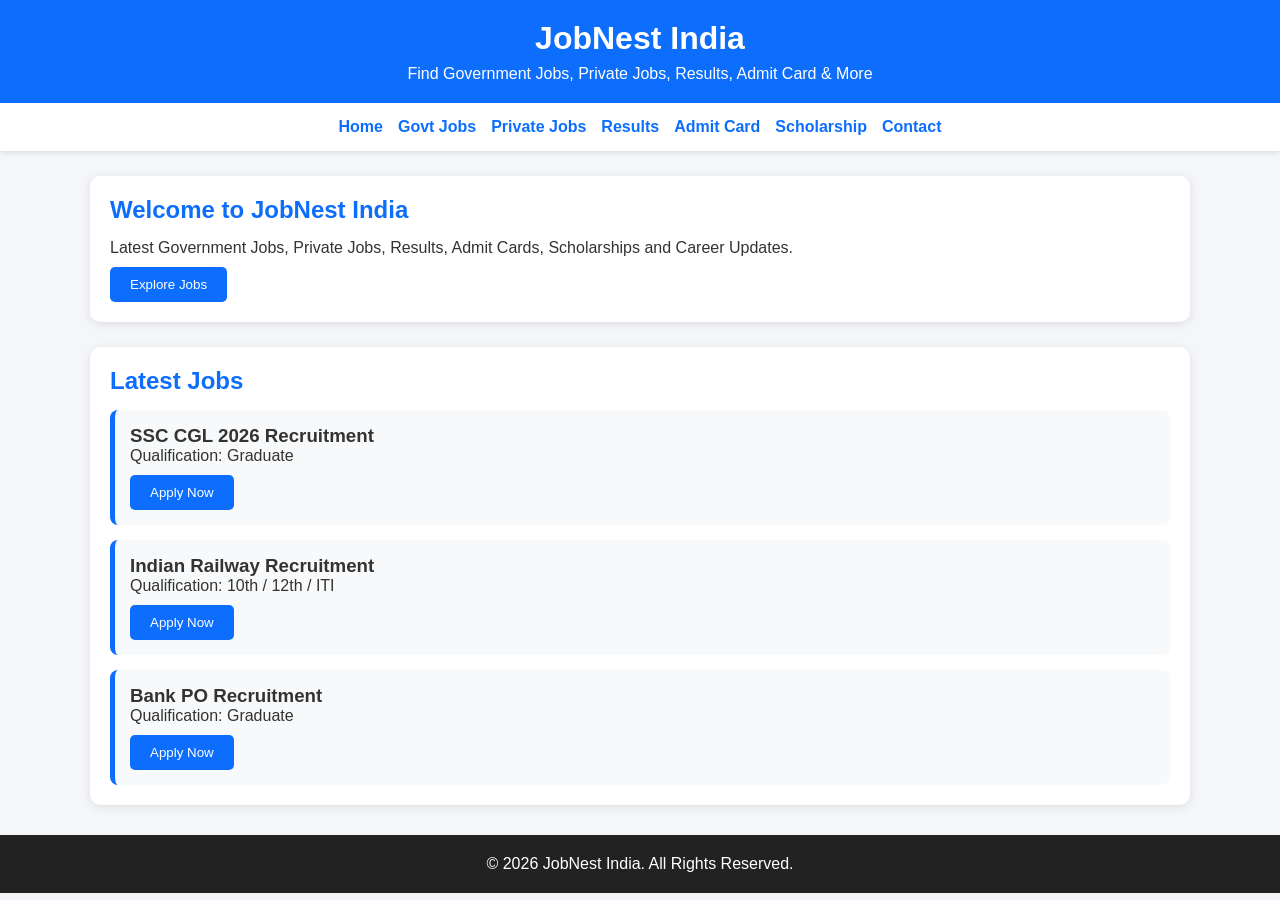
<file: index.html>
<!DOCTYPE html>
<html lang="en">
<head>
    <meta charset="UTF-8">
    <meta name="viewport" content="width=device-width, initial-scale=1.0">
    <title>JobNest India - Career & Education Portal</title>

    <link rel="stylesheet" href="style.css">
</head>

<body>

    <!-- Header -->
    <header>
        <h1>JobNest India</h1>
        <p>Find Government Jobs, Private Jobs, Results, Admit Card & More</p>
    </header>

    <!-- Navigation -->
    <nav>
        <a href="#">Home</a>
        <a href="#">Govt Jobs</a>
        <a href="#">Private Jobs</a>
        <a href="#">Results</a>
        <a href="#">Admit Card</a>
        <a href="#">Scholarship</a>
        <a href="#">Contact</a>
    </nav>

    <!-- Hero Section -->
    <section>
        <h2>Welcome to JobNest India</h2>
        <p>Latest Government Jobs, Private Jobs, Results, Admit Cards, Scholarships and Career Updates.</p>
        <button>Explore Jobs</button>
    </section>

    <!-- Latest Jobs -->
    <section>
        <h2>Latest Jobs</h2>

        <div>
            <h3>SSC CGL 2026 Recruitment</h3>
            <p>Qualification: Graduate</p>
            <button>Apply Now</button>
        </div>

        <div>
            <h3>Indian Railway Recruitment</h3>
            <p>Qualification: 10th / 12th / ITI</p>
            <button>Apply Now</button>
        </div>

        <div>
            <h3>Bank PO Recruitment</h3>
            <p>Qualification: Graduate</p>
            <button>Apply Now</button>
        </div>
    </section>

    <!-- Footer -->
    <footer>
        <p>© 2026 JobNest India. All Rights Reserved.</p>
    </footer>

    <script src="script.js"></script>

</body>
</html>
</file>
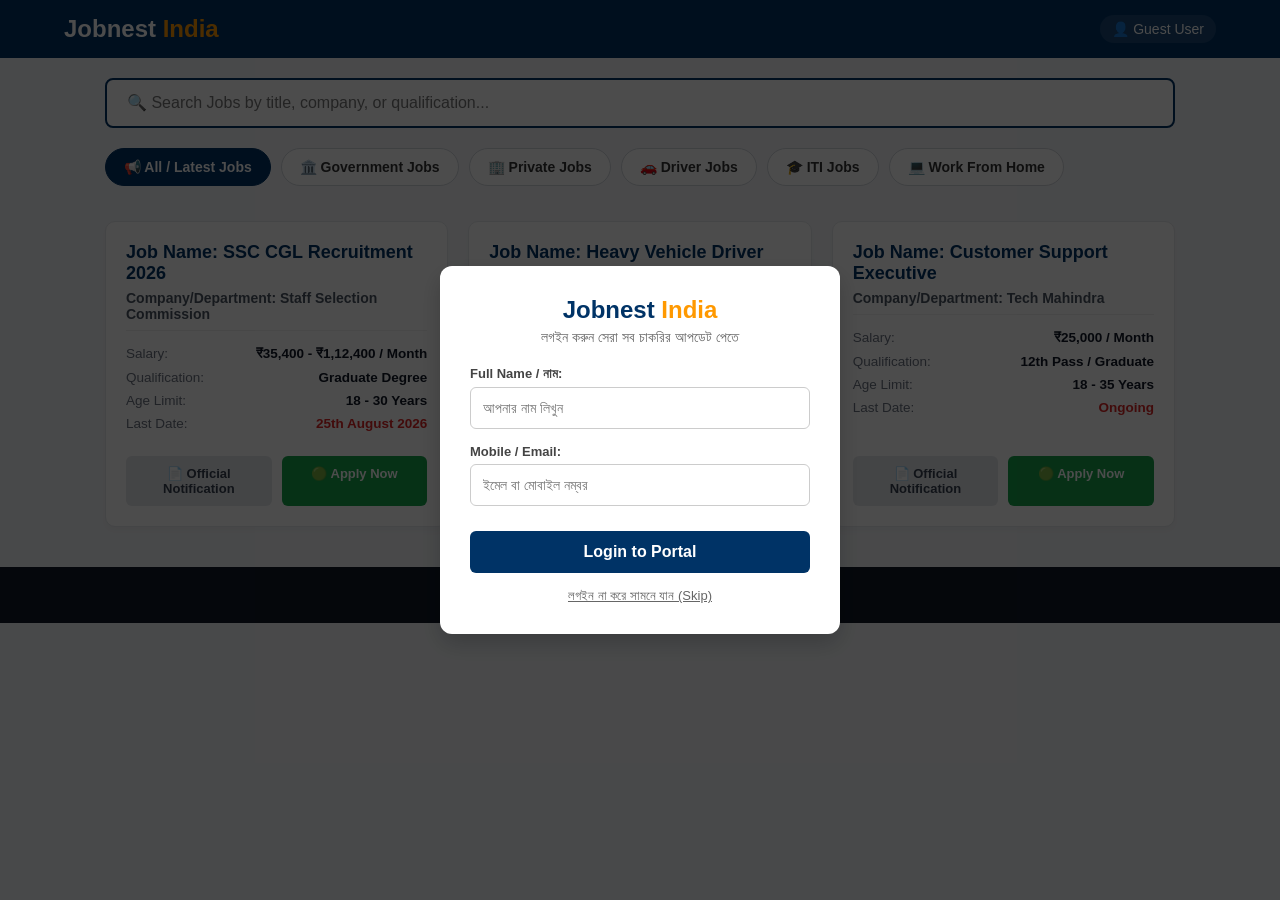
<file: Index.html>
<!DOCTYPE html>
<html lang="bn">
<head>
    <meta charset="UTF-8">
    <meta name="viewport" content="width=device-width, initial-scale=1.0">
    <title>Jobnest India - Find Your Dream Job</title>
    <style>
        * { box-sizing: border-box; margin: 0; padding: 0; font-family: 'Segoe UI', Arial, sans-serif; }
        body { background-color: #f4f6f9; color: #333; }

        /* Login Modal Screen */
        .login-overlay { position: fixed; top: 0; left: 0; width: 100%; height: 100%; background: rgba(0,0,0,0.7); display: flex; justify-content: center; align-items: center; z-index: 1000; }
        .login-card { background: white; width: 90%; max-width: 400px; padding: 30px; border-radius: 12px; box-shadow: 0 10px 25px rgba(0,0,0,0.2); text-align: center; position: relative; }
        .login-card h2 { color: #003366; margin-bottom: 5px; }
        .login-card h2 span { color: #ff9900; }
        .login-card p { color: #666; font-size: 14px; margin-bottom: 20px; }
        
        .input-group { margin-bottom: 15px; text-align: left; }
        .input-group label { display: block; font-size: 13px; font-weight: 600; margin-bottom: 5px; color: #444; }
        .input-group input { width: 100%; padding: 12px; border: 1px solid #ccc; border-radius: 6px; font-size: 14px; outline: none; }
        .input-group input:focus { border-color: #003366; }

        .btn-login { width: 100%; background: #003366; color: white; border: none; padding: 12px; border-radius: 6px; font-weight: bold; font-size: 16px; cursor: pointer; margin-top: 10px; }
        .btn-login:hover { background: #002244; }

        .skip-btn { display: inline-block; margin-top: 15px; font-size: 13px; color: #666; text-decoration: underline; cursor: pointer; }

        /* Main Content Styling (Hidden initially or active) */
        header { background: #003366; color: white; padding: 15px 5%; display: flex; justify-content: space-between; align-items: center; }
        header h1 { font-size: 24px; }
        header h1 span { color: #ff9900; }
        .user-profile { font-size: 14px; background: rgba(255,255,255,0.1); padding: 6px 12px; border-radius: 20px; }

        .container { max-width: 1100px; margin: 20px auto; padding: 0 15px; }

        .search-container { margin-bottom: 20px; }
        .search-box { width: 100%; padding: 14px 20px; border: 2px solid #003366; border-radius: 8px; font-size: 16px; outline: none; }

        .categories-scroll { display: flex; gap: 10px; overflow-x: auto; padding-bottom: 10px; margin-bottom: 25px; scrollbar-width: none; }
        .categories-scroll::-webkit-scrollbar { display: none; }
        
        .cat-btn { background: white; border: 1px solid #d1d5db; border-radius: 20px; padding: 10px 18px; font-size: 14px; font-weight: 600; color: #333; white-space: nowrap; cursor: pointer; transition: 0.2s; }
        .cat-btn:hover, .cat-btn.active { background: #003366; color: white; border-color: #003366; }

        .job-grid { display: grid; grid-template-columns: repeat(auto-fill, minmax(320px, 1fr)); gap: 20px; }
        
        .job-card { background: white; border-radius: 10px; padding: 20px; border: 1px solid #e5e7eb; box-shadow: 0 4px 6px rgba(0,0,0,0.03); display: flex; flex-direction: column; justify-content: space-between; transition: 0.3s; }
        .job-card:hover { transform: translateY(-3px); box-shadow: 0 8px 15px rgba(0,0,0,0.08); }

        .job-title { color: #003366; font-size: 18px; font-weight: bold; margin-bottom: 6px; }
        .company-name { color: #4b5563; font-size: 14px; font-weight: 600; margin-bottom: 15px; border-bottom: 1px solid #f0f0f0; padding-bottom: 8px; }

        .job-details { margin-bottom: 15px; }
        .detail-item { display: flex; justify-content: space-between; font-size: 13.5px; margin-bottom: 8px; }
        .detail-label { color: #6b7280; font-weight: 500; }
        .detail-value { color: #111827; font-weight: 600; text-align: right; }

        .card-actions { display: flex; gap: 10px; margin-top: 10px; }
        .btn { flex: 1; text-align: center; padding: 10px 5px; border-radius: 6px; font-size: 13px; font-weight: bold; text-decoration: none; cursor: pointer; }
        .btn-notification { background: #e5e7eb; color: #374151; }
        .btn-notification:hover { background: #d1d5db; }
        .btn-apply { background: #16a34a; color: white; }
        .btn-apply:hover { background: #15803d; }

        footer { background: #111827; color: #9ca3af; text-align: center; padding: 20px; margin-top: 40px; font-size: 14px; }
    </style>
</head>
<body>

    <!-- 1. LOGIN / REGISTER POPUP OVERLAY -->
    <div class="login-overlay" id="loginModal">
        <div class="login-card">
            <h2>Jobnest <span>India</span></h2>
            <p>লগইন করুন সেরা সব চাকরির আপডেট পেতে</p>

            <form onsubmit="handleLogin(event)">
                <div class="input-group">
                    <label>Full Name / নাম:</label>
                    <input type="text" id="userNameInput" placeholder="আপনার নাম লিখুন" required>
                </div>
                <div class="input-group">
                    <label>Mobile / Email:</label>
                    <input type="text" placeholder="ইমেল বা মোবাইল নম্বর" required>
                </div>
                <button type="submit" class="btn-login">Login to Portal</button>
            </form>

            <span class="skip-btn" onclick="closeLogin()">লগইন না করে সামনে যান (Skip)</span>
        </div>
    </div>

    <!-- 2. MAIN WEBSITE CONTENT -->
    <header>
        <h1>Jobnest <span>India</span></h1>
        <div class="user-profile" id="userDisplay">👤 Guest User</div>
    </header>

    <div class="container">
        <!-- Search Bar -->
        <div class="search-container">
            <input type="text" id="searchInput" class="search-box" placeholder="🔍 Search Jobs by title, company, or qualification..." onkeyup="filterJobs()">
        </div>

        <!-- Filter Categories -->
        <div class="categories-scroll">
            <button class="cat-btn active" onclick="filterCategory('all', this)">📢 All / Latest Jobs</button>
            <button class="cat-btn" onclick="filterCategory('govt', this)">🏛️ Government Jobs</button>
            <button class="cat-btn" onclick="filterCategory('private', this)">🏢 Private Jobs</button>
            <button class="cat-btn" onclick="filterCategory('driver', this)">🚗 Driver Jobs</button>
            <button class="cat-btn" onclick="filterCategory('iti', this)">🎓 ITI Jobs</button>
            <button class="cat-btn" onclick="filterCategory('wfh', this)">💻 Work From Home</button>
        </div>

        <!-- Job Grid -->
        <div class="job-grid" id="jobContainer">

            <!-- Card 1 -->
            <div class="job-card" data-category="govt">
                <div>
                    <div class="job-title">Job Name: SSC CGL Recruitment 2026</div>
                    <div class="company-name">Company/Department: Staff Selection Commission</div>
                    <div class="job-details">
                        <div class="detail-item"><span class="detail-label">Salary:</span><span class="detail-value">₹35,400 - ₹1,12,400 / Month</span></div>
                        <div class="detail-item"><span class="detail-label">Qualification:</span><span class="detail-value">Graduate Degree</span></div>
                        <div class="detail-item"><span class="detail-label">Age Limit:</span><span class="detail-value">18 - 30 Years</span></div>
                        <div class="detail-item"><span class="detail-label">Last Date:</span><span class="detail-value" style="color: #dc2626;">25th August 2026</span></div>
                    </div>
                </div>
                <div class="card-actions">
                    <a href="https://ssc.gov.in" target="_blank" class="btn btn-notification">📄 Official Notification</a>
                    <a href="https://ssc.gov.in" target="_blank" class="btn btn-apply">🟢 Apply Now</a>
                </div>
            </div>

            <!-- Card 2 -->
            <div class="job-card" data-category="driver">
                <div>
                    <div class="job-title">Job Name: Heavy Vehicle Driver</div>
                    <div class="company-name">Company/Department: State Transport Corp</div>
                    <div class="job-details">
                        <div class="detail-item"><span class="detail-label">Salary:</span><span class="detail-value">₹22,000 / Month</span></div>
                        <div class="detail-item"><span class="detail-label">Qualification:</span><span class="detail-value">10th Pass + HMV License</span></div>
                        <div class="detail-item"><span class="detail-label">Age Limit:</span><span class="detail-value">21 - 38 Years</span></div>
                        <div class="detail-item"><span class="detail-label">Last Date:</span><span class="detail-value" style="color: #dc2626;">18th August 2026</span></div>
                    </div>
                </div>
                <div class="card-actions">
                    <a href="#" target="_blank" class="btn btn-notification">📄 Official Notification</a>
                    <a href="#" target="_blank" class="btn btn-apply">🟢 Apply Now</a>
                </div>
            </div>

            <!-- Card 3 -->
            <div class="job-card" data-category="wfh private">
                <div>
                    <div class="job-title">Job Name: Customer Support Executive</div>
                    <div class="company-name">Company/Department: Tech Mahindra</div>
                    <div class="job-details">
                        <div class="detail-item"><span class="detail-label">Salary:</span><span class="detail-value">₹25,000 / Month</span></div>
                        <div class="detail-item"><span class="detail-label">Qualification:</span><span class="detail-value">12th Pass / Graduate</span></div>
                        <div class="detail-item"><span class="detail-label">Age Limit:</span><span class="detail-value">18 - 35 Years</span></div>
                        <div class="detail-item"><span class="detail-label">Last Date:</span><span class="detail-value" style="color: #dc2626;">Ongoing</span></div>
                    </div>
                </div>
                <div class="card-actions">
                    <a href="#" target="_blank" class="btn btn-notification">📄 Official Notification</a>
                    <a href="#" target="_blank" class="btn btn-apply">🟢 Apply Now</a>
                </div>
            </div>

        </div>
    </div>

    <!-- Footer -->
    <footer>
        <p>&copy; 2026 Jobnest India. All Rights Reserved.</p>
    </footer>

    <!-- JavaScript Logic -->
    <script>
        // Login Logic
        function handleLogin(event) {
            event.preventDefault();
            let name = document.getElementById('userNameInput').value;
            if(name) {
                document.getElementById('userDisplay').innerText = "👤 Welcome, " + name;
            }
            closeLogin();
        }

        function closeLogin() {
            document.getElementById('loginModal').style.display = 'none';
        }

        // Job Filtering Logic
        let currentCategory = 'all';

        function filterCategory(category, element) {
            currentCategory = category;
            let buttons = document.querySelectorAll('.cat-btn');
            buttons.forEach(btn => btn.classList.remove('active'));
            element.classList.add('active');
            filterJobs();
        }

        function filterJobs() {
            let searchInput = document.getElementById('searchInput').value.toLowerCase();
            let cards = document.querySelectorAll('.job-card');

            cards.forEach(card => {
                let category = card.getAttribute('data-category');
                let cardText = card.innerText.toLowerCase();

                let categoryMatch = (currentCategory === 'all') || category.includes(currentCategory);
                let searchMatch = cardText.includes(searchInput);

                if (categoryMatch && searchMatch) {
                    card.style.display = "flex";
                } else {
                    card.style.display = "none";
                }
            });
        }
    </script>
</body>
</html>
</file>
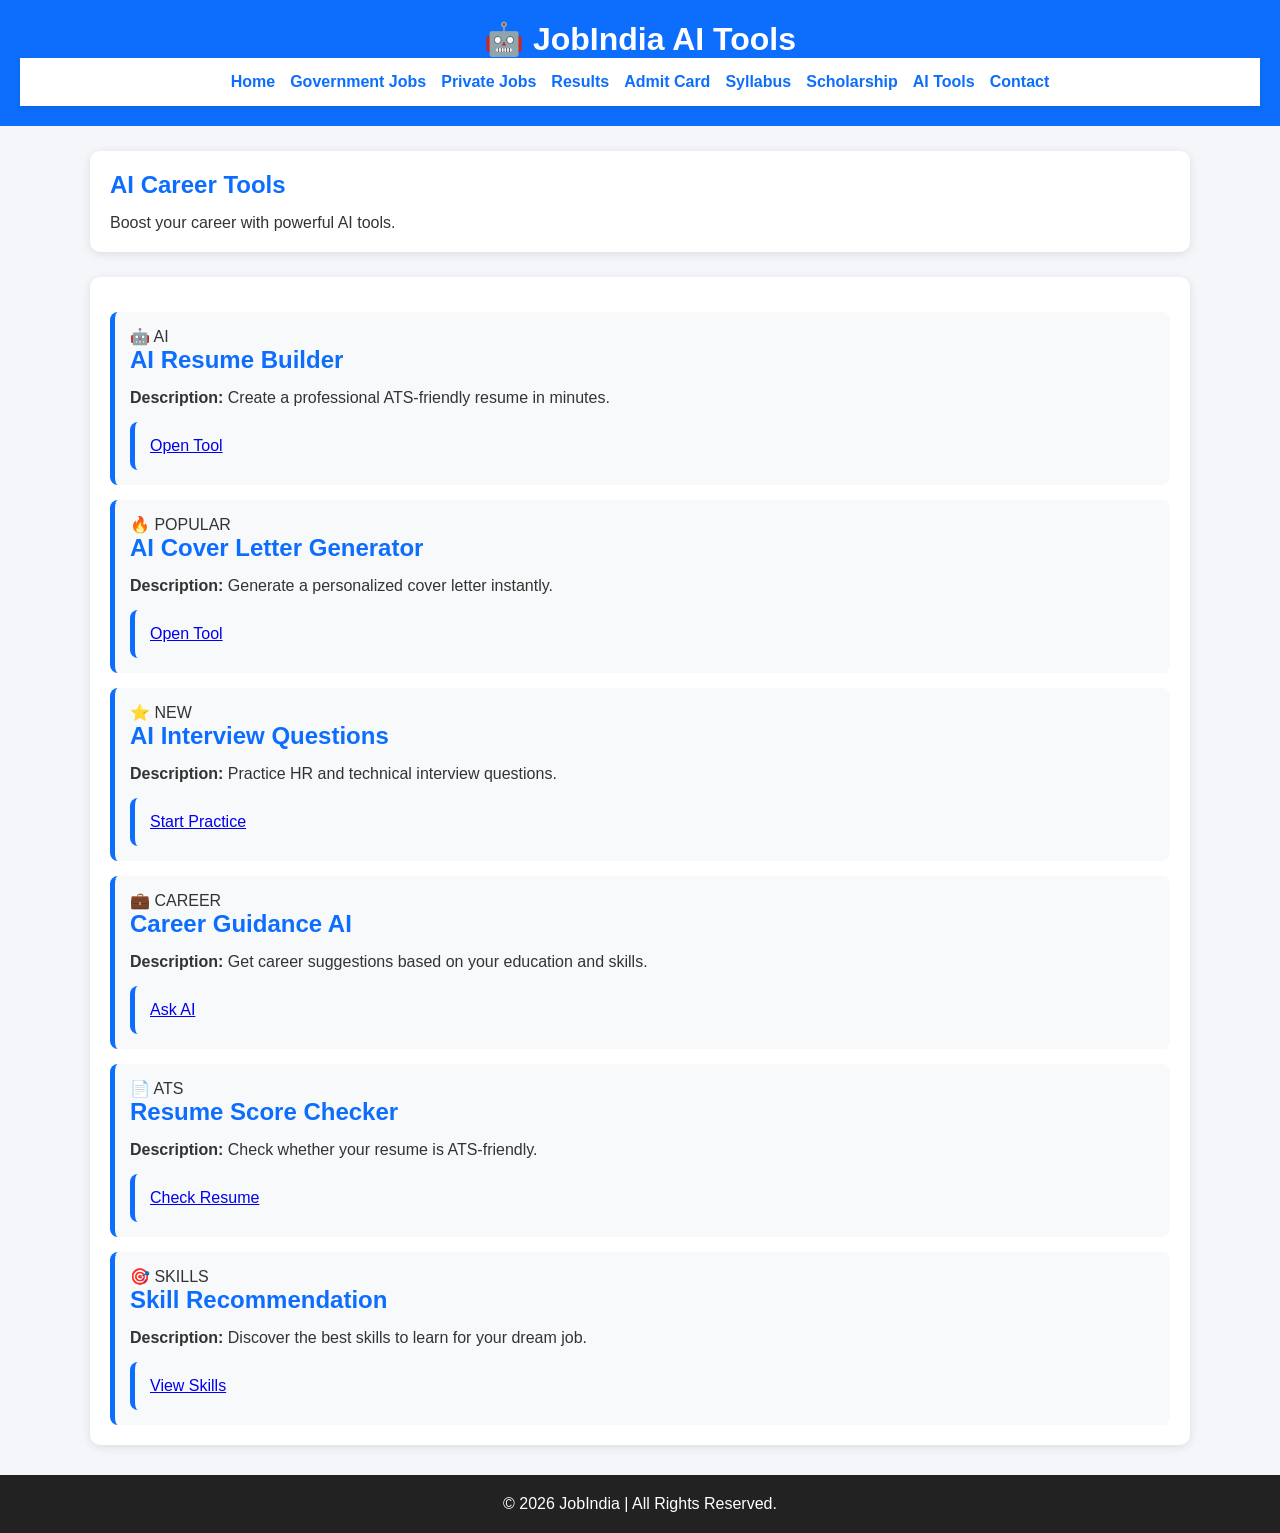
<file: ai-tools.html>
<!DOCTYPE html>
<html lang="en">
<head>
<meta charset="UTF-8">
<meta name="viewport" content="width=device-width, initial-scale=1.0">
<title>AI Tools | JobIndia</title>
<link rel="stylesheet" href="style.css">
</head>

<body>

<header>
<h1>🤖 JobIndia AI Tools</h1>

<nav>
<a href="index.html">Home</a>
<a href="jobs.html">Government Jobs</a>
<a href="private-jobs.html">Private Jobs</a>
<a href="results.html">Results</a>
<a href="admit-card.html">Admit Card</a>
<a href="syllabus.html">Syllabus</a>
<a href="scholarship.html">Scholarship</a>
<a href="ai-tools.html" class="active">AI Tools</a>
<a href="contact.html">Contact</a>
</nav>

</header>

<section class="page-title">
<h2>AI Career Tools</h2>
<p>Boost your career with powerful AI tools.</p>
</section>

<section class="job-list">

<div class="job-card">
<span class="badge">🤖 AI</span>

<h2>AI Resume Builder</h2>

<p><strong>Description:</strong> Create a professional ATS-friendly resume in minutes.</p>

<div class="job-buttons">
<a href="#" class="btn">Open Tool</a>
</div>

</div>

<div class="job-card">
<span class="badge">🔥 POPULAR</span>

<h2>AI Cover Letter Generator</h2>

<p><strong>Description:</strong> Generate a personalized cover letter instantly.</p>

<div class="job-buttons">
<a href="#" class="btn">Open Tool</a>
</div>

</div>

<div class="job-card">
<span class="badge">⭐ NEW</span>

<h2>AI Interview Questions</h2>

<p><strong>Description:</strong> Practice HR and technical interview questions.</p>

<div class="job-buttons">
<a href="#" class="btn">Start Practice</a>
</div>

</div>

<div class="job-card">
<span class="badge">💼 CAREER</span>

<h2>Career Guidance AI</h2>

<p><strong>Description:</strong> Get career suggestions based on your education and skills.</p>

<div class="job-buttons">
<a href="#" class="btn">Ask AI</a>
</div>

</div>

<div class="job-card">
<span class="badge">📄 ATS</span>

<h2>Resume Score Checker</h2>

<p><strong>Description:</strong> Check whether your resume is ATS-friendly.</p>

<div class="job-buttons">
<a href="#" class="btn">Check Resume</a>
</div>

</div>

<div class="job-card">
<span class="badge">🎯 SKILLS</span>

<h2>Skill Recommendation</h2>

<p><strong>Description:</strong> Discover the best skills to learn for your dream job.</p>

<div class="job-buttons">
<a href="#" class="btn">View Skills</a>
</div>

</div>

</section>

<footer>
<p>© 2026 JobIndia | All Rights Reserved.</p>
</footer>

<script src="script.js"></script>

</body>
</html>
</file>
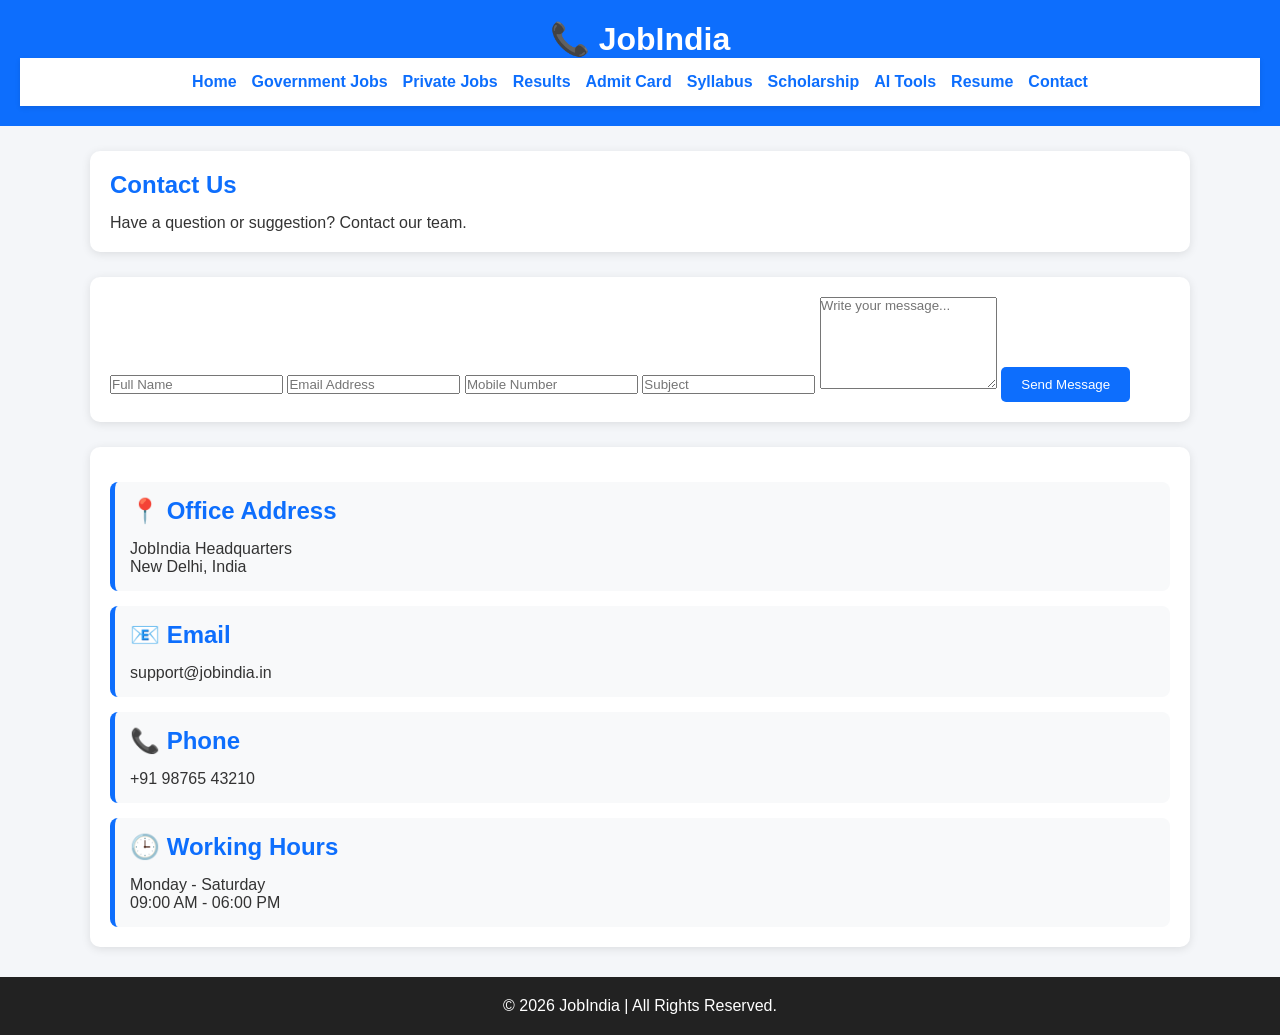
<file: contact.html>
<!DOCTYPE html>
<html lang="en">
<head>
<meta charset="UTF-8">
<meta name="viewport" content="width=device-width, initial-scale=1.0">
<title>Contact Us | JobIndia</title>

<link rel="stylesheet" href="style.css">
</head>

<body>

<header>

<h1>📞 JobIndia</h1>

<nav>

<a href="index.html">Home</a>
<a href="jobs.html">Government Jobs</a>
<a href="private-jobs.html">Private Jobs</a>
<a href="results.html">Results</a>
<a href="admit-card.html">Admit Card</a>
<a href="syllabus.html">Syllabus</a>
<a href="scholarship.html">Scholarship</a>
<a href="ai-tools.html">AI Tools</a>
<a href="resume.html">Resume</a>
<a href="contact.html" class="active">Contact</a>

</nav>

</header>

<section class="page-title">

<h2>Contact Us</h2>

<p>Have a question or suggestion? Contact our team.</p>

</section>

<section class="resume-form">

<form>

<input type="text" placeholder="Full Name" required>

<input type="email" placeholder="Email Address" required>

<input type="tel" placeholder="Mobile Number">

<input type="text" placeholder="Subject" required>

<textarea rows="6" placeholder="Write your message..." required></textarea>

<button type="submit" class="btn">
Send Message
</button>

</form>

</section>

<section class="job-list">

<div class="job-card">

<h2>📍 Office Address</h2>

<p>JobIndia Headquarters</p>

<p>New Delhi, India</p>

</div>

<div class="job-card">

<h2>📧 Email</h2>

<p>support@jobindia.in</p>

</div>

<div class="job-card">

<h2>📞 Phone</h2>

<p>+91 98765 43210</p>

</div>

<div class="job-card">

<h2>🕒 Working Hours</h2>

<p>Monday - Saturday</p>

<p>09:00 AM - 06:00 PM</p>

</div>

</section>

<footer>

<p>© 2026 JobIndia | All Rights Reserved.</p>

</footer>

<script src="script.js"></script>

</body>
</html>
</file>
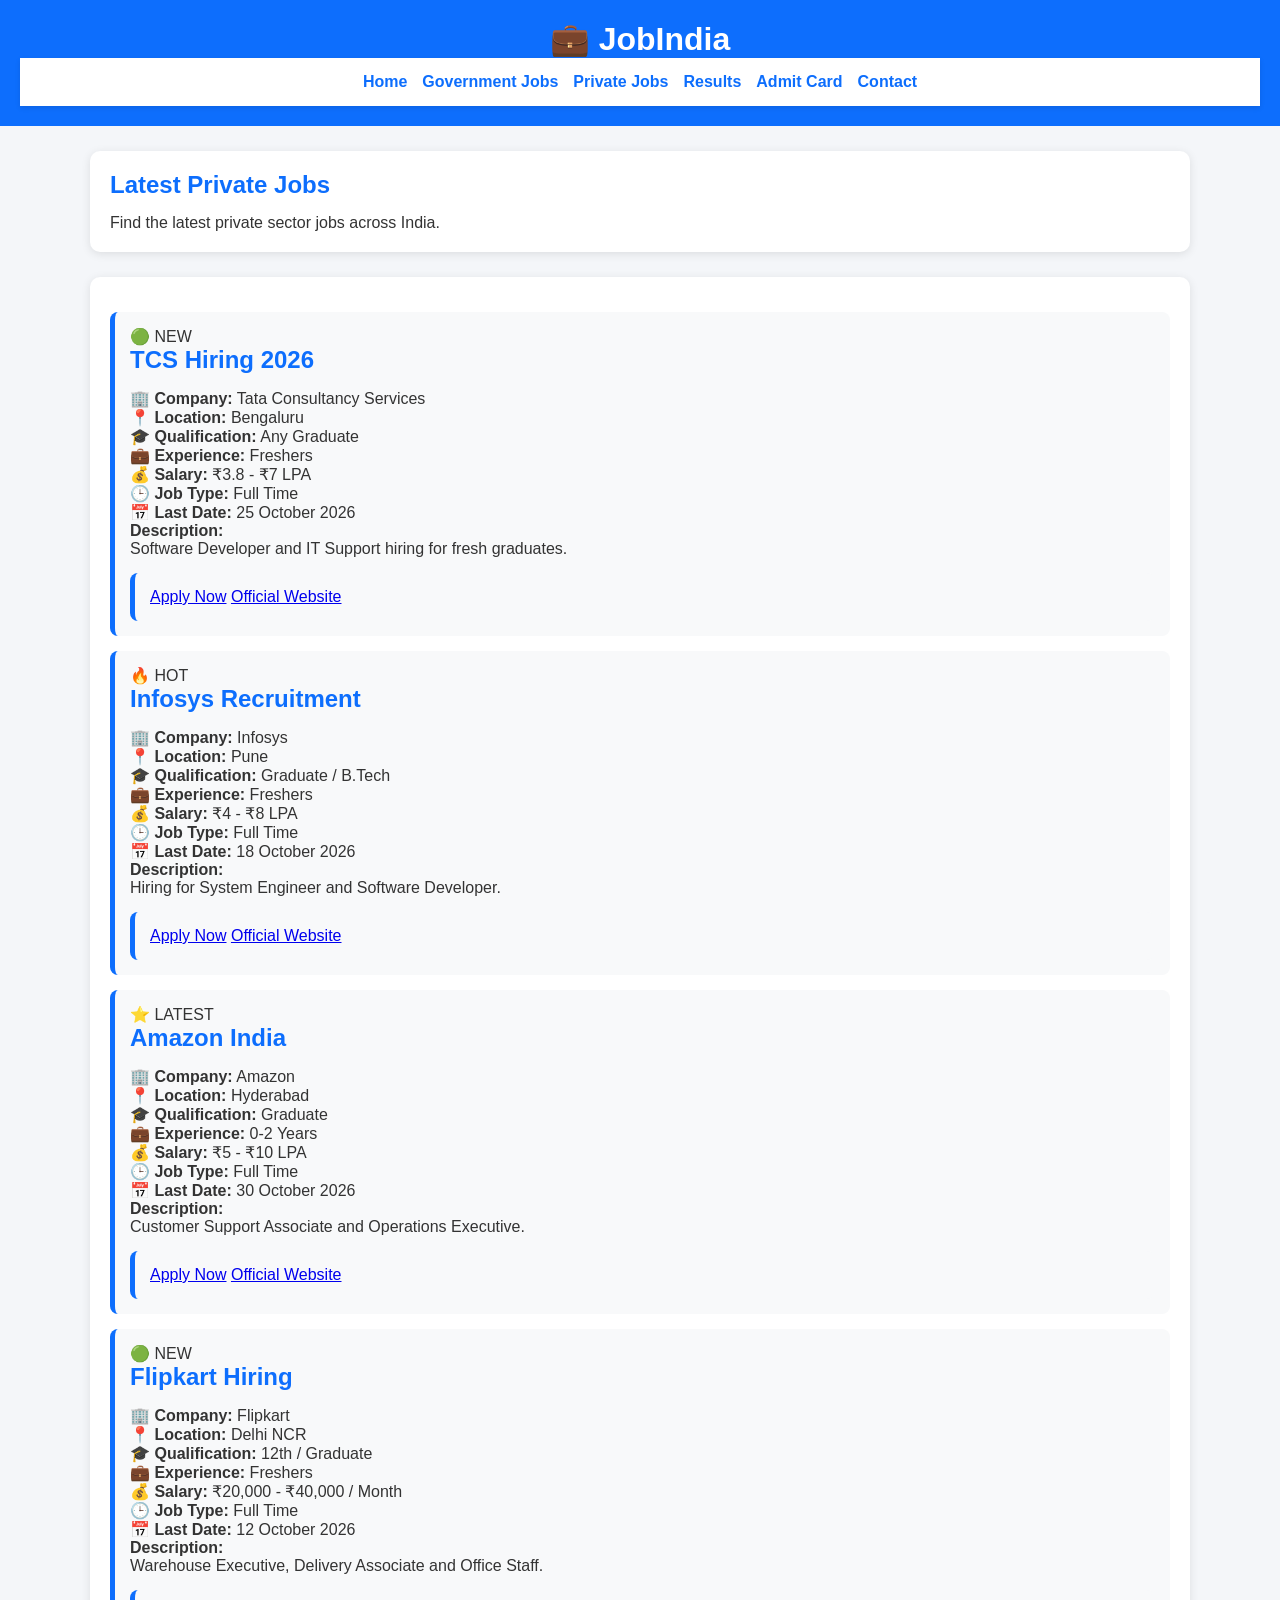
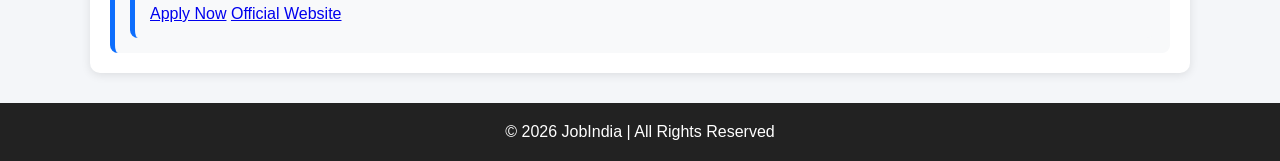
<file: private jobs.html>
<!DOCTYPE html>
<html lang="en">
<head>
<meta charset="UTF-8">
<meta name="viewport" content="width=device-width, initial-scale=1.0">
<title>Private Jobs | JobIndia</title>

<link rel="stylesheet" href="style.css">
</head>

<body>

<header>
    <h1>💼 JobIndia</h1>

    <nav>
        <a href="index.html">Home</a>
        <a href="jobs.html">Government Jobs</a>
        <a href="private-jobs.html" class="active">Private Jobs</a>
        <a href="results.html">Results</a>
        <a href="admit-card.html">Admit Card</a>
        <a href="contact.html">Contact</a>
    </nav>
</header>

<section class="page-title">
<h2>Latest Private Jobs</h2>
<p>Find the latest private sector jobs across India.</p>
</section>

<section class="job-list">

<div class="job-card">

<span class="badge">🟢 NEW</span>

<h2>TCS Hiring 2026</h2>

<p><strong>🏢 Company:</strong> Tata Consultancy Services</p>
<p><strong>📍 Location:</strong> Bengaluru</p>
<p><strong>🎓 Qualification:</strong> Any Graduate</p>
<p><strong>💼 Experience:</strong> Freshers</p>
<p><strong>💰 Salary:</strong> ₹3.8 - ₹7 LPA</p>
<p><strong>🕒 Job Type:</strong> Full Time</p>
<p><strong>📅 Last Date:</strong> 25 October 2026</p>

<p>
<strong>Description:</strong><br>
Software Developer and IT Support hiring for fresh graduates.
</p>

<div class="job-buttons">
<a href="#" class="btn">Apply Now</a>
<a href="#" class="btn">Official Website</a>
</div>

</div>

<div class="job-card">

<span class="badge">🔥 HOT</span>

<h2>Infosys Recruitment</h2>

<p><strong>🏢 Company:</strong> Infosys</p>
<p><strong>📍 Location:</strong> Pune</p>
<p><strong>🎓 Qualification:</strong> Graduate / B.Tech</p>
<p><strong>💼 Experience:</strong> Freshers</p>
<p><strong>💰 Salary:</strong> ₹4 - ₹8 LPA</p>
<p><strong>🕒 Job Type:</strong> Full Time</p>
<p><strong>📅 Last Date:</strong> 18 October 2026</p>

<p>
<strong>Description:</strong><br>
Hiring for System Engineer and Software Developer.
</p>

<div class="job-buttons">
<a href="#" class="btn">Apply Now</a>
<a href="#" class="btn">Official Website</a>
</div>

</div>

<div class="job-card">

<span class="badge">⭐ LATEST</span>

<h2>Amazon India</h2>

<p><strong>🏢 Company:</strong> Amazon</p>
<p><strong>📍 Location:</strong> Hyderabad</p>
<p><strong>🎓 Qualification:</strong> Graduate</p>
<p><strong>💼 Experience:</strong> 0-2 Years</p>
<p><strong>💰 Salary:</strong> ₹5 - ₹10 LPA</p>
<p><strong>🕒 Job Type:</strong> Full Time</p>
<p><strong>📅 Last Date:</strong> 30 October 2026</p>

<p>
<strong>Description:</strong><br>
Customer Support Associate and Operations Executive.
</p>

<div class="job-buttons">
<a href="#" class="btn">Apply Now</a>
<a href="#" class="btn">Official Website</a>
</div>

</div>

<div class="job-card">

<span class="badge">🟢 NEW</span>

<h2>Flipkart Hiring</h2>

<p><strong>🏢 Company:</strong> Flipkart</p>
<p><strong>📍 Location:</strong> Delhi NCR</p>
<p><strong>🎓 Qualification:</strong> 12th / Graduate</p>
<p><strong>💼 Experience:</strong> Freshers</p>
<p><strong>💰 Salary:</strong> ₹20,000 - ₹40,000 / Month</p>
<p><strong>🕒 Job Type:</strong> Full Time</p>
<p><strong>📅 Last Date:</strong> 12 October 2026</p>

<p>
<strong>Description:</strong><br>
Warehouse Executive, Delivery Associate and Office Staff.
</p>

<div class="job-buttons">
<a href="#" class="btn">Apply Now</a>
<a href="#" class="btn">Official Website</a>
</div>

</div>

</section>

<footer>
<p>© 2026 JobIndia | All Rights Reserved</p>
</footer>

<script src="script.js"></script>

</body>
</html>
</file>
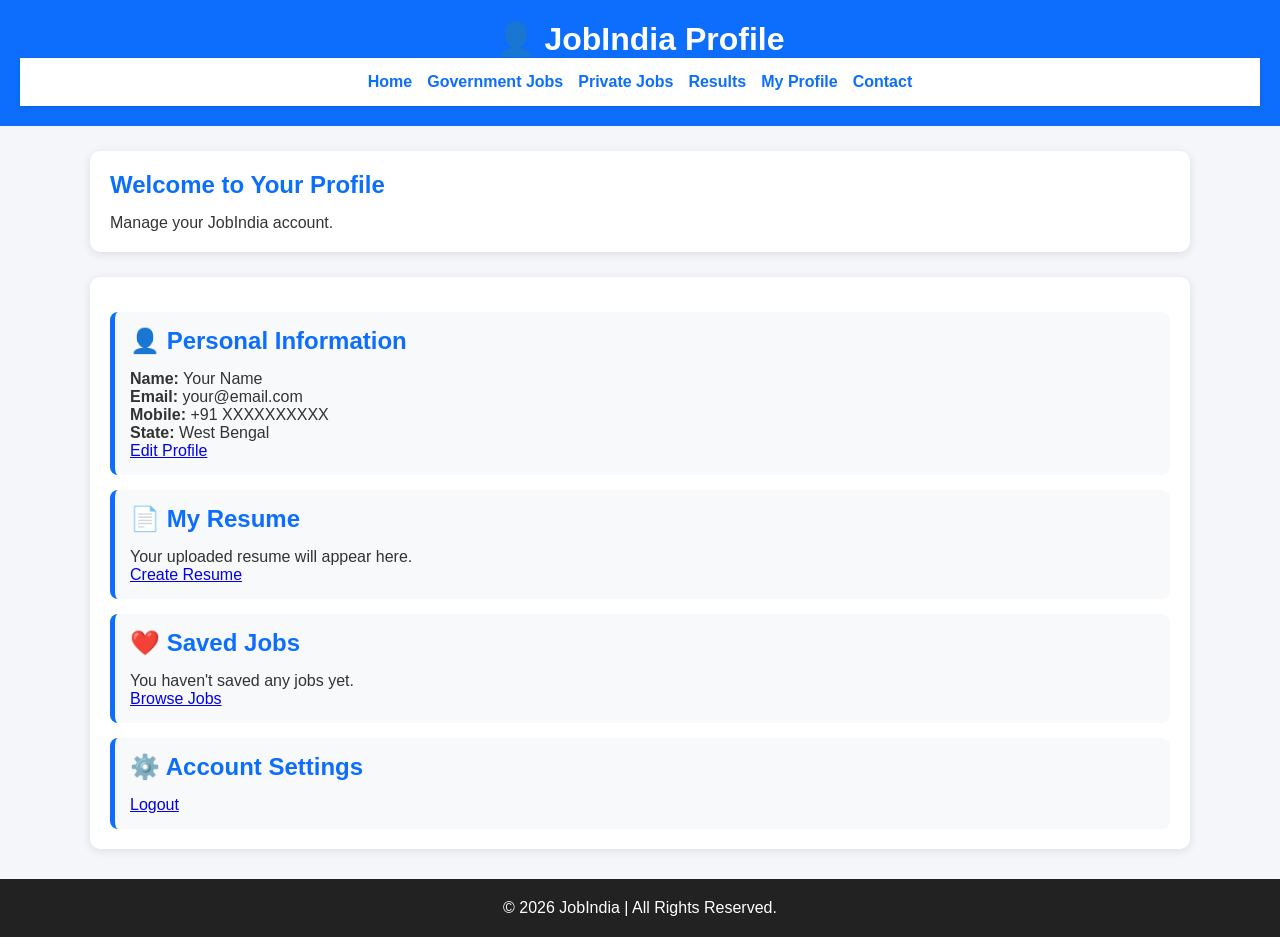
<file: profile.html>
<!DOCTYPE html>
<html lang="en">
<head>
<meta charset="UTF-8">
<meta name="viewport" content="width=device-width, initial-scale=1.0">
<title>My Profile | JobIndia</title>
<link rel="stylesheet" href="style.css">
</head>
<body>

<header>
<h1>👤 JobIndia Profile</h1>

<nav>
<a href="index.html">Home</a>
<a href="jobs.html">Government Jobs</a>
<a href="private-jobs.html">Private Jobs</a>
<a href="results.html">Results</a>
<a href="profile.html" class="active">My Profile</a>
<a href="contact.html">Contact</a>
</nav>
</header>

<section class="page-title">
<h2>Welcome to Your Profile</h2>
<p>Manage your JobIndia account.</p>
</section>

<section class="job-list">

<div class="job-card">
<h2>👤 Personal Information</h2>

<p><strong>Name:</strong> Your Name</p>
<p><strong>Email:</strong> your@email.com</p>
<p><strong>Mobile:</strong> +91 XXXXXXXXXX</p>
<p><strong>State:</strong> West Bengal</p>

<a href="#" class="btn">Edit Profile</a>
</div>

<div class="job-card">
<h2>📄 My Resume</h2>

<p>Your uploaded resume will appear here.</p>

<a href="resume.html" class="btn">Create Resume</a>
</div>

<div class="job-card">
<h2>❤️ Saved Jobs</h2>

<p>You haven't saved any jobs yet.</p>

<a href="jobs.html" class="btn">Browse Jobs</a>
</div>

<div class="job-card">
<h2>⚙️ Account Settings</h2>

<a href="login.html" class="btn">Logout</a>
</div>

</section>

<footer>
<p>© 2026 JobIndia | All Rights Reserved.</p>
</footer>

<script src="script.js"></script>

</body>
</html>
</file>
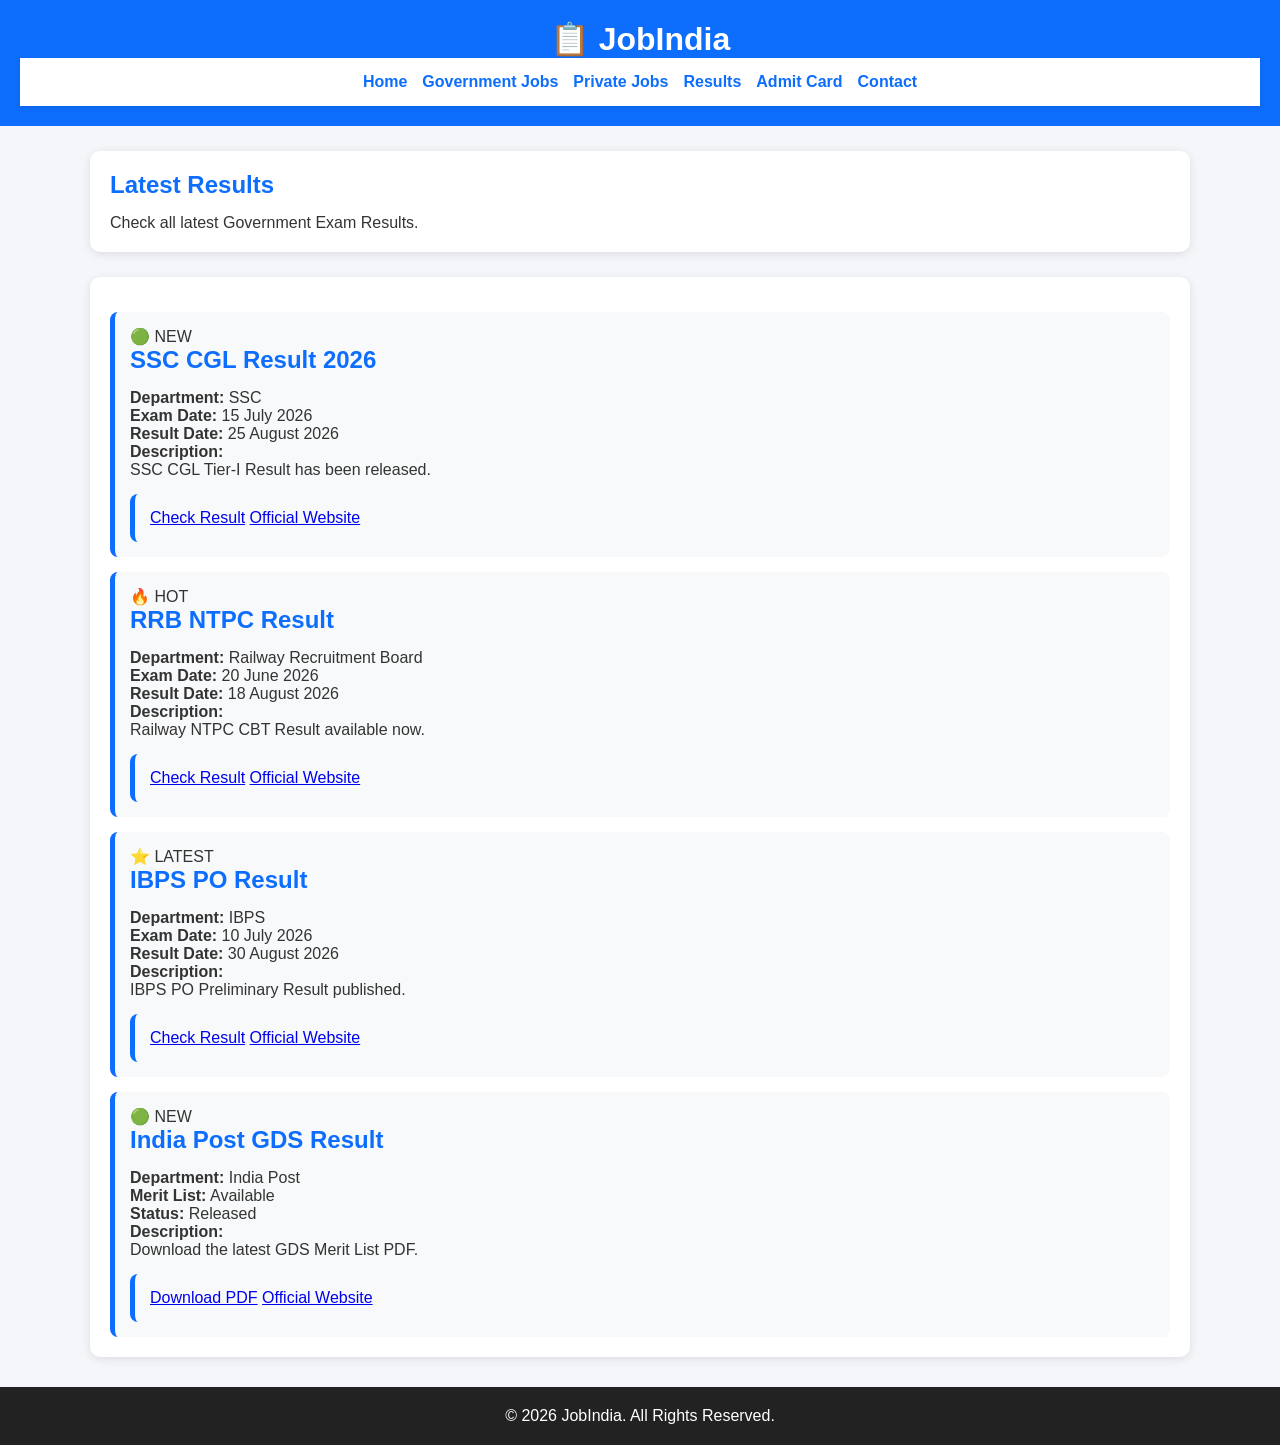
<file: results.html>
<!DOCTYPE html>
<html lang="en">
<head>
<meta charset="UTF-8">
<meta name="viewport" content="width=device-width, initial-scale=1.0">
<title>Results | JobIndia</title>

<link rel="stylesheet" href="style.css">
</head>

<body>

<header>
<h1>📋 JobIndia</h1>

<nav>
<a href="index.html">Home</a>
<a href="jobs.html">Government Jobs</a>
<a href="private-jobs.html">Private Jobs</a>
<a href="results.html" class="active">Results</a>
<a href="admit-card.html">Admit Card</a>
<a href="contact.html">Contact</a>
</nav>

</header>

<section class="page-title">
<h2>Latest Results</h2>
<p>Check all latest Government Exam Results.</p>
</section>

<section class="job-list">

<div class="job-card">

<span class="badge">🟢 NEW</span>

<h2>SSC CGL Result 2026</h2>

<p><strong>Department:</strong> SSC</p>
<p><strong>Exam Date:</strong> 15 July 2026</p>
<p><strong>Result Date:</strong> 25 August 2026</p>

<p>
<strong>Description:</strong><br>
SSC CGL Tier-I Result has been released.
</p>

<div class="job-buttons">
<a href="#" class="btn">Check Result</a>
<a href="#" class="btn">Official Website</a>
</div>

</div>

<div class="job-card">

<span class="badge">🔥 HOT</span>

<h2>RRB NTPC Result</h2>

<p><strong>Department:</strong> Railway Recruitment Board</p>
<p><strong>Exam Date:</strong> 20 June 2026</p>
<p><strong>Result Date:</strong> 18 August 2026</p>

<p>
<strong>Description:</strong><br>
Railway NTPC CBT Result available now.
</p>

<div class="job-buttons">
<a href="#" class="btn">Check Result</a>
<a href="#" class="btn">Official Website</a>
</div>

</div>

<div class="job-card">

<span class="badge">⭐ LATEST</span>

<h2>IBPS PO Result</h2>

<p><strong>Department:</strong> IBPS</p>
<p><strong>Exam Date:</strong> 10 July 2026</p>
<p><strong>Result Date:</strong> 30 August 2026</p>

<p>
<strong>Description:</strong><br>
IBPS PO Preliminary Result published.
</p>

<div class="job-buttons">
<a href="#" class="btn">Check Result</a>
<a href="#" class="btn">Official Website</a>
</div>

</div>

<div class="job-card">

<span class="badge">🟢 NEW</span>

<h2>India Post GDS Result</h2>

<p><strong>Department:</strong> India Post</p>
<p><strong>Merit List:</strong> Available</p>
<p><strong>Status:</strong> Released</p>

<p>
<strong>Description:</strong><br>
Download the latest GDS Merit List PDF.
</p>

<div class="job-buttons">
<a href="#" class="btn">Download PDF</a>
<a href="#" class="btn">Official Website</a>
</div>

</div>

</section>

<footer>

<p>© 2026 JobIndia. All Rights Reserved.</p>

</footer>

<script src="script.js"></script>

</body>
</html>
</file>
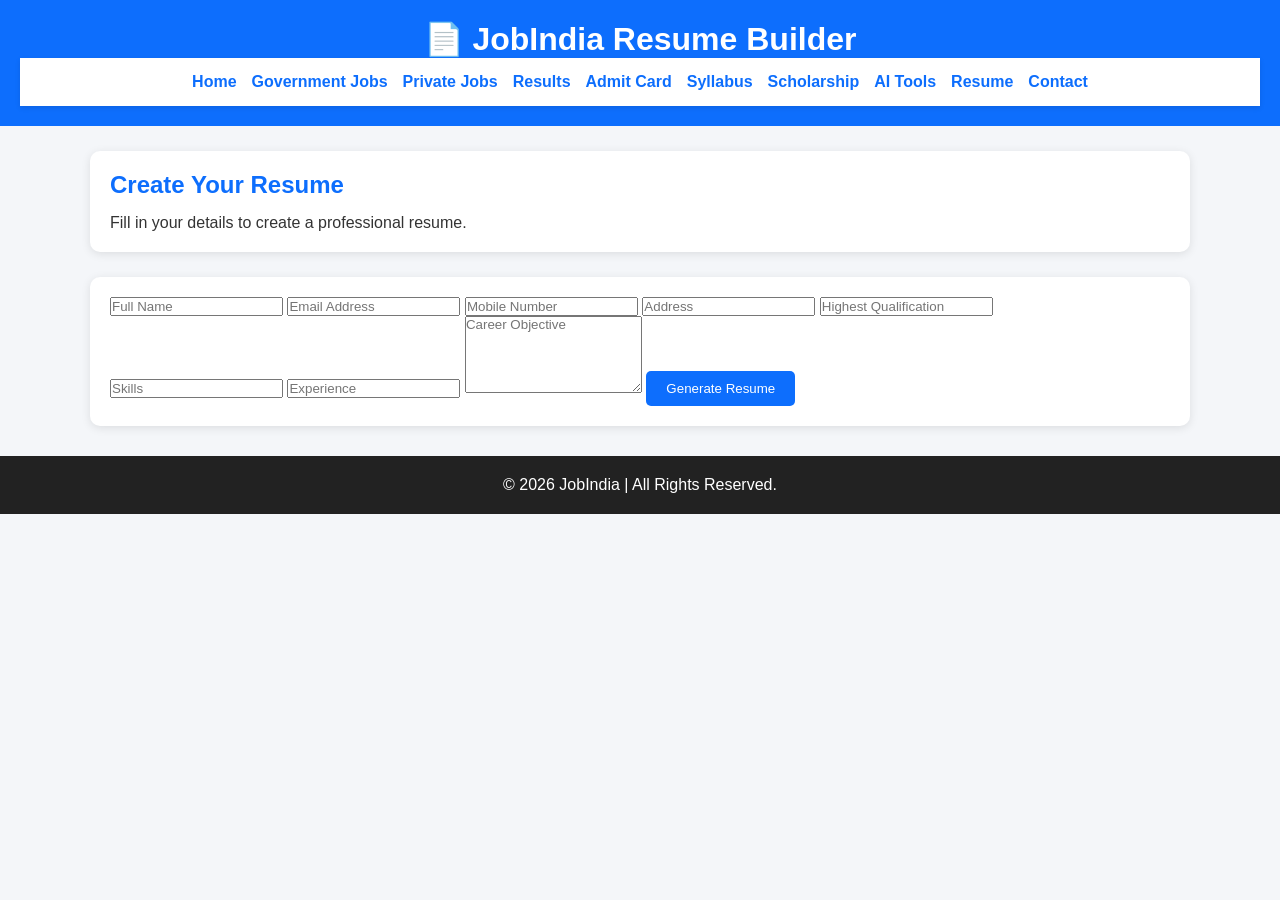
<file: resume.html>
<!DOCTYPE html>
<html lang="en">
<head>
<meta charset="UTF-8">
<meta name="viewport" content="width=device-width, initial-scale=1.0">
<title>Resume Builder | JobIndia</title>

<link rel="stylesheet" href="style.css">
</head>

<body>

<header>
<h1>📄 JobIndia Resume Builder</h1>

<nav>
<a href="index.html">Home</a>
<a href="jobs.html">Government Jobs</a>
<a href="private-jobs.html">Private Jobs</a>
<a href="results.html">Results</a>
<a href="admit-card.html">Admit Card</a>
<a href="syllabus.html">Syllabus</a>
<a href="scholarship.html">Scholarship</a>
<a href="ai-tools.html">AI Tools</a>
<a href="resume.html" class="active">Resume</a>
<a href="contact.html">Contact</a>
</nav>

</header>

<section class="page-title">
<h2>Create Your Resume</h2>
<p>Fill in your details to create a professional resume.</p>
</section>

<section class="resume-form">

<form>

<input type="text" placeholder="Full Name" required>

<input type="email" placeholder="Email Address" required>

<input type="tel" placeholder="Mobile Number" required>

<input type="text" placeholder="Address">

<input type="text" placeholder="Highest Qualification">

<input type="text" placeholder="Skills">

<input type="text" placeholder="Experience">

<textarea rows="5" placeholder="Career Objective"></textarea>

<button type="submit" class="btn">
Generate Resume
</button>

</form>

</section>

<footer>
<p>© 2026 JobIndia | All Rights Reserved.</p>
</footer>

<script src="script.js"></script>

</body>
</html>
</file>
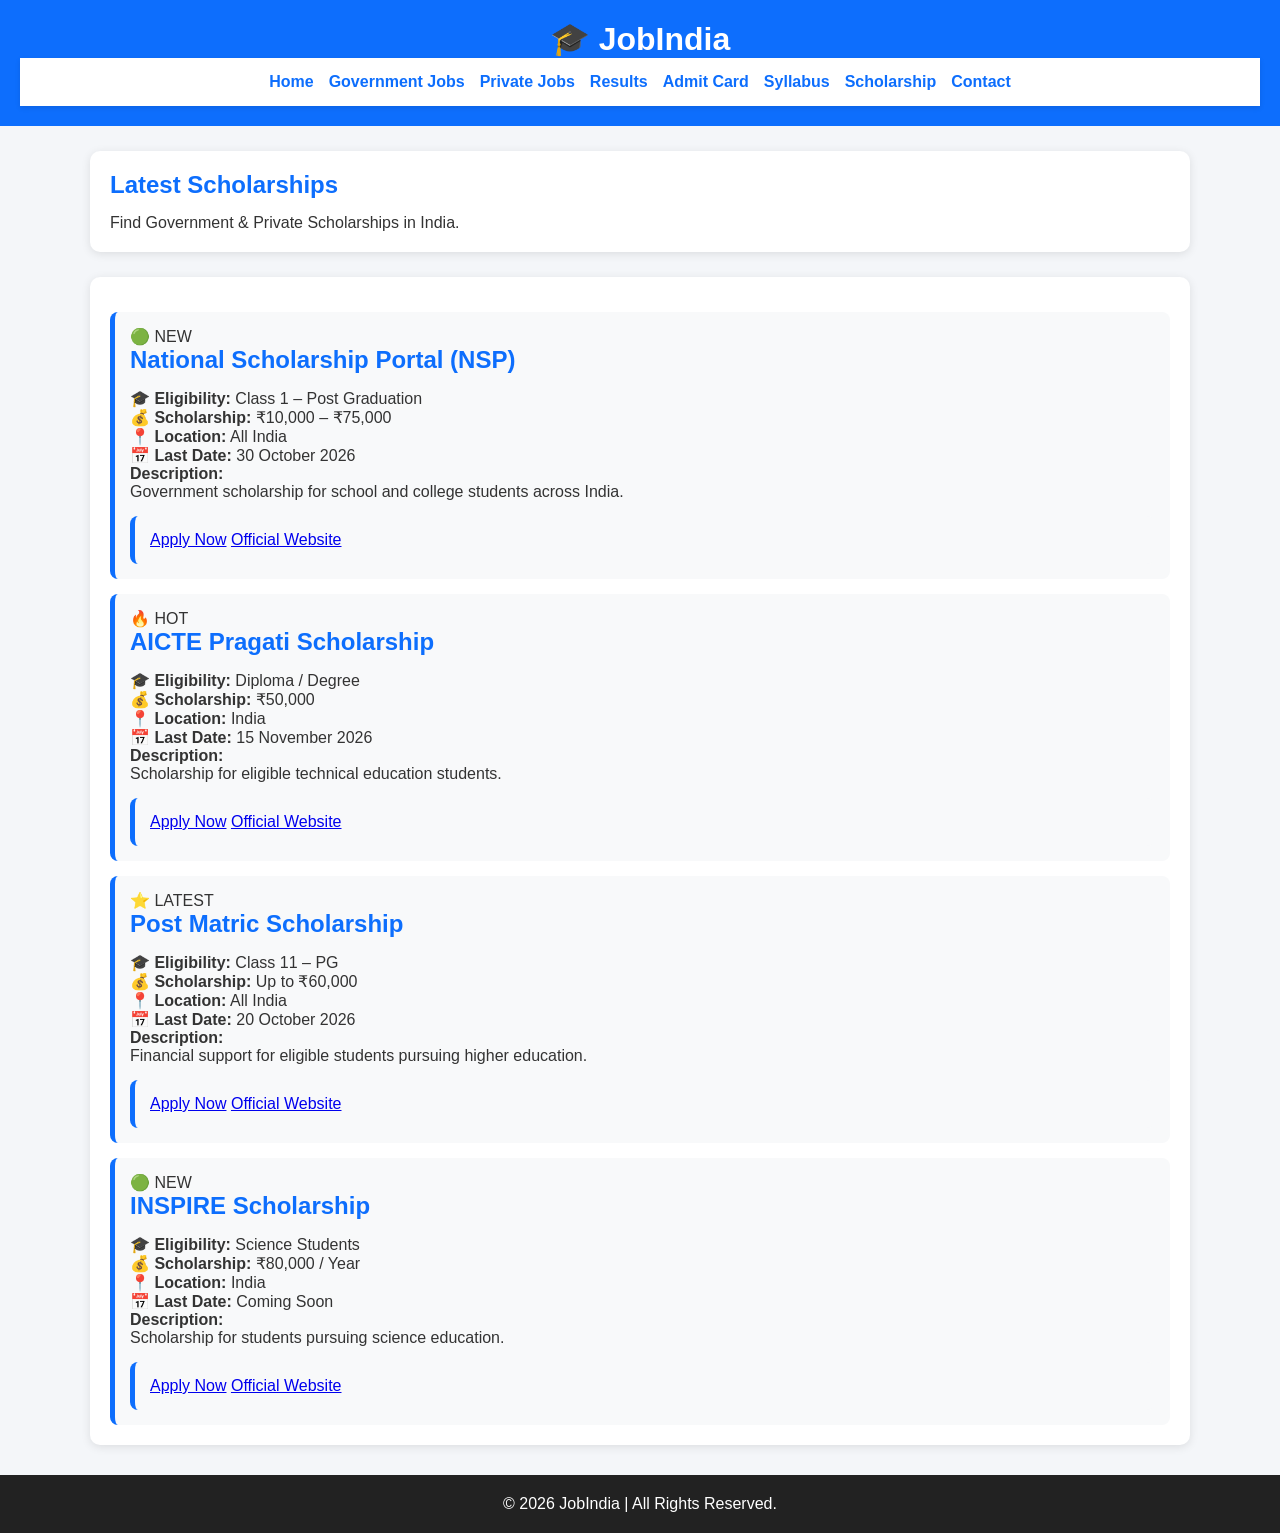
<file: scholarship.html>
<!DOCTYPE html>
<html lang="en">
<head>
<meta charset="UTF-8">
<meta name="viewport" content="width=device-width, initial-scale=1.0">
<title>Scholarship | JobIndia</title>
<link rel="stylesheet" href="style.css">
</head>

<body>

<header>
<h1>🎓 JobIndia</h1>

<nav>
<a href="index.html">Home</a>
<a href="jobs.html">Government Jobs</a>
<a href="private-jobs.html">Private Jobs</a>
<a href="results.html">Results</a>
<a href="admit-card.html">Admit Card</a>
<a href="syllabus.html">Syllabus</a>
<a href="scholarship.html" class="active">Scholarship</a>
<a href="contact.html">Contact</a>
</nav>

</header>

<section class="page-title">
<h2>Latest Scholarships</h2>
<p>Find Government & Private Scholarships in India.</p>
</section>

<section class="job-list">

<div class="job-card">

<span class="badge">🟢 NEW</span>

<h2>National Scholarship Portal (NSP)</h2>

<p><strong>🎓 Eligibility:</strong> Class 1 – Post Graduation</p>
<p><strong>💰 Scholarship:</strong> ₹10,000 – ₹75,000</p>
<p><strong>📍 Location:</strong> All India</p>
<p><strong>📅 Last Date:</strong> 30 October 2026</p>

<p><strong>Description:</strong><br>
Government scholarship for school and college students across India.</p>

<div class="job-buttons">
<a href="#" class="btn">Apply Now</a>
<a href="#" class="btn">Official Website</a>
</div>

</div>

<div class="job-card">

<span class="badge">🔥 HOT</span>

<h2>AICTE Pragati Scholarship</h2>

<p><strong>🎓 Eligibility:</strong> Diploma / Degree</p>
<p><strong>💰 Scholarship:</strong> ₹50,000</p>
<p><strong>📍 Location:</strong> India</p>
<p><strong>📅 Last Date:</strong> 15 November 2026</p>

<p><strong>Description:</strong><br>
Scholarship for eligible technical education students.</p>

<div class="job-buttons">
<a href="#" class="btn">Apply Now</a>
<a href="#" class="btn">Official Website</a>
</div>

</div>

<div class="job-card">

<span class="badge">⭐ LATEST</span>

<h2>Post Matric Scholarship</h2>

<p><strong>🎓 Eligibility:</strong> Class 11 – PG</p>
<p><strong>💰 Scholarship:</strong> Up to ₹60,000</p>
<p><strong>📍 Location:</strong> All India</p>
<p><strong>📅 Last Date:</strong> 20 October 2026</p>

<p><strong>Description:</strong><br>
Financial support for eligible students pursuing higher education.</p>

<div class="job-buttons">
<a href="#" class="btn">Apply Now</a>
<a href="#" class="btn">Official Website</a>
</div>

</div>

<div class="job-card">

<span class="badge">🟢 NEW</span>

<h2>INSPIRE Scholarship</h2>

<p><strong>🎓 Eligibility:</strong> Science Students</p>
<p><strong>💰 Scholarship:</strong> ₹80,000 / Year</p>
<p><strong>📍 Location:</strong> India</p>
<p><strong>📅 Last Date:</strong> Coming Soon</p>

<p><strong>Description:</strong><br>
Scholarship for students pursuing science education.</p>

<div class="job-buttons">
<a href="#" class="btn">Apply Now</a>
<a href="#" class="btn">Official Website</a>
</div>

</div>

</section>

<footer>
<p>© 2026 JobIndia | All Rights Reserved.</p>
</footer>

<script src="script.js"></script>

</body>
  </html>
</file>
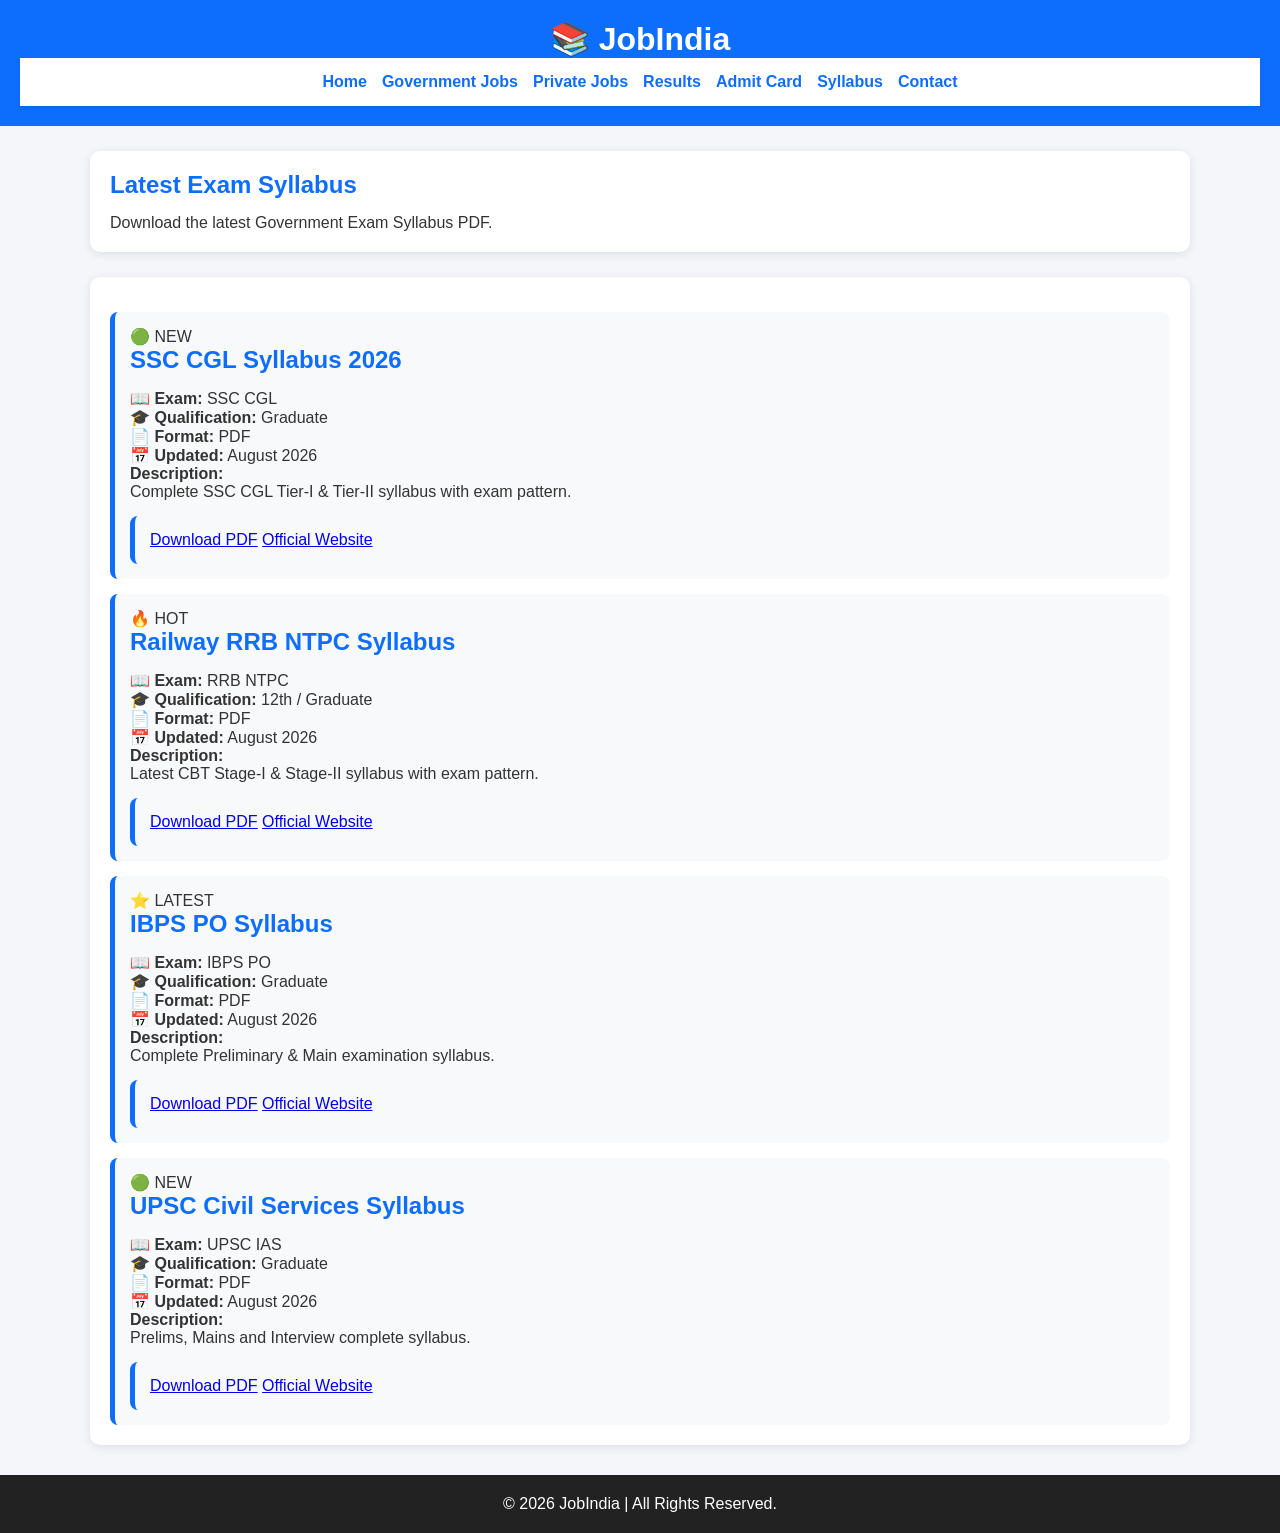
<file: syllabus.html>
<!DOCTYPE html>
<html lang="en">
<head>
<meta charset="UTF-8">
<meta name="viewport" content="width=device-width, initial-scale=1.0">
<title>Syllabus | JobIndia</title>

<link rel="stylesheet" href="style.css">
</head>

<body>

<header>
<h1>📚 JobIndia</h1>

<nav>
<a href="index.html">Home</a>
<a href="jobs.html">Government Jobs</a>
<a href="private-jobs.html">Private Jobs</a>
<a href="results.html">Results</a>
<a href="admit-card.html">Admit Card</a>
<a href="syllabus.html" class="active">Syllabus</a>
<a href="contact.html">Contact</a>
</nav>

</header>

<section class="page-title">
<h2>Latest Exam Syllabus</h2>
<p>Download the latest Government Exam Syllabus PDF.</p>
</section>

<section class="job-list">

<div class="job-card">

<span class="badge">🟢 NEW</span>

<h2>SSC CGL Syllabus 2026</h2>

<p><strong>📖 Exam:</strong> SSC CGL</p>
<p><strong>🎓 Qualification:</strong> Graduate</p>
<p><strong>📄 Format:</strong> PDF</p>
<p><strong>📅 Updated:</strong> August 2026</p>

<p>
<strong>Description:</strong><br>
Complete SSC CGL Tier-I & Tier-II syllabus with exam pattern.
</p>

<div class="job-buttons">
<a href="#" class="btn">Download PDF</a>
<a href="#" class="btn">Official Website</a>
</div>

</div>

<div class="job-card">

<span class="badge">🔥 HOT</span>

<h2>Railway RRB NTPC Syllabus</h2>

<p><strong>📖 Exam:</strong> RRB NTPC</p>
<p><strong>🎓 Qualification:</strong> 12th / Graduate</p>
<p><strong>📄 Format:</strong> PDF</p>
<p><strong>📅 Updated:</strong> August 2026</p>

<p>
<strong>Description:</strong><br>
Latest CBT Stage-I & Stage-II syllabus with exam pattern.
</p>

<div class="job-buttons">
<a href="#" class="btn">Download PDF</a>
<a href="#" class="btn">Official Website</a>
</div>

</div>

<div class="job-card">

<span class="badge">⭐ LATEST</span>

<h2>IBPS PO Syllabus</h2>

<p><strong>📖 Exam:</strong> IBPS PO</p>
<p><strong>🎓 Qualification:</strong> Graduate</p>
<p><strong>📄 Format:</strong> PDF</p>
<p><strong>📅 Updated:</strong> August 2026</p>

<p>
<strong>Description:</strong><br>
Complete Preliminary & Main examination syllabus.
</p>

<div class="job-buttons">
<a href="#" class="btn">Download PDF</a>
<a href="#" class="btn">Official Website</a>
</div>

</div>

<div class="job-card">

<span class="badge">🟢 NEW</span>

<h2>UPSC Civil Services Syllabus</h2>

<p><strong>📖 Exam:</strong> UPSC IAS</p>
<p><strong>🎓 Qualification:</strong> Graduate</p>
<p><strong>📄 Format:</strong> PDF</p>
<p><strong>📅 Updated:</strong> August 2026</p>

<p>
<strong>Description:</strong><br>
Prelims, Mains and Interview complete syllabus.
</p>

<div class="job-buttons">
<a href="#" class="btn">Download PDF</a>
<a href="#" class="btn">Official Website</a>
</div>

</div>

</section>

<footer>

<p>© 2026 JobIndia | All Rights Reserved.</p>

</footer>

<script src="script.js"></script>

</body>
</html>
</file>
<file: style.css>
*{
    margin:0;
    padding:0;
    box-sizing:border-box;
    font-family:Arial, sans-serif;
}

body{
    background:#f4f6f9;
    color:#333;
}

header{
    background:#0d6efd;
    color:#fff;
    text-align:center;
    padding:20px;
}

header h1{
    font-size:32px;
}

header p{
    margin-top:8px;
    font-size:16px;
}

nav{
    background:#ffffff;
    display:flex;
    justify-content:center;
    flex-wrap:wrap;
    gap:15px;
    padding:15px;
    box-shadow:0 2px 5px rgba(0,0,0,0.1);
}

nav a{
    text-decoration:none;
    color:#0d6efd;
    font-weight:bold;
}

nav a:hover{
    color:#ff6600;
}

section{
    max-width:1100px;
    margin:25px auto;
    background:#fff;
    padding:20px;
    border-radius:10px;
    box-shadow:0 2px 10px rgba(0,0,0,0.1);
}

section h2{
    color:#0d6efd;
    margin-bottom:15px;
}

div{
    background:#f8f9fa;
    padding:15px;
    margin-top:15px;
    border-left:5px solid #0d6efd;
    border-radius:8px;
}

button{
    background:#0d6efd;
    color:#fff;
    border:none;
    padding:10px 20px;
    border-radius:5px;
    cursor:pointer;
    margin-top:10px;
}

button:hover{
    background:#084298;
}

footer{
    background:#222;
    color:#fff;
    text-align:center;
    padding:20px;
    margin-top:30px;
}

@media(max-width:768px){
    header h1{
        font-size:24px;
    }

    nav{
        flex-direction:column;
        align-items:center;
    }

    section{
        margin:15px;
    }
  }
</file>
